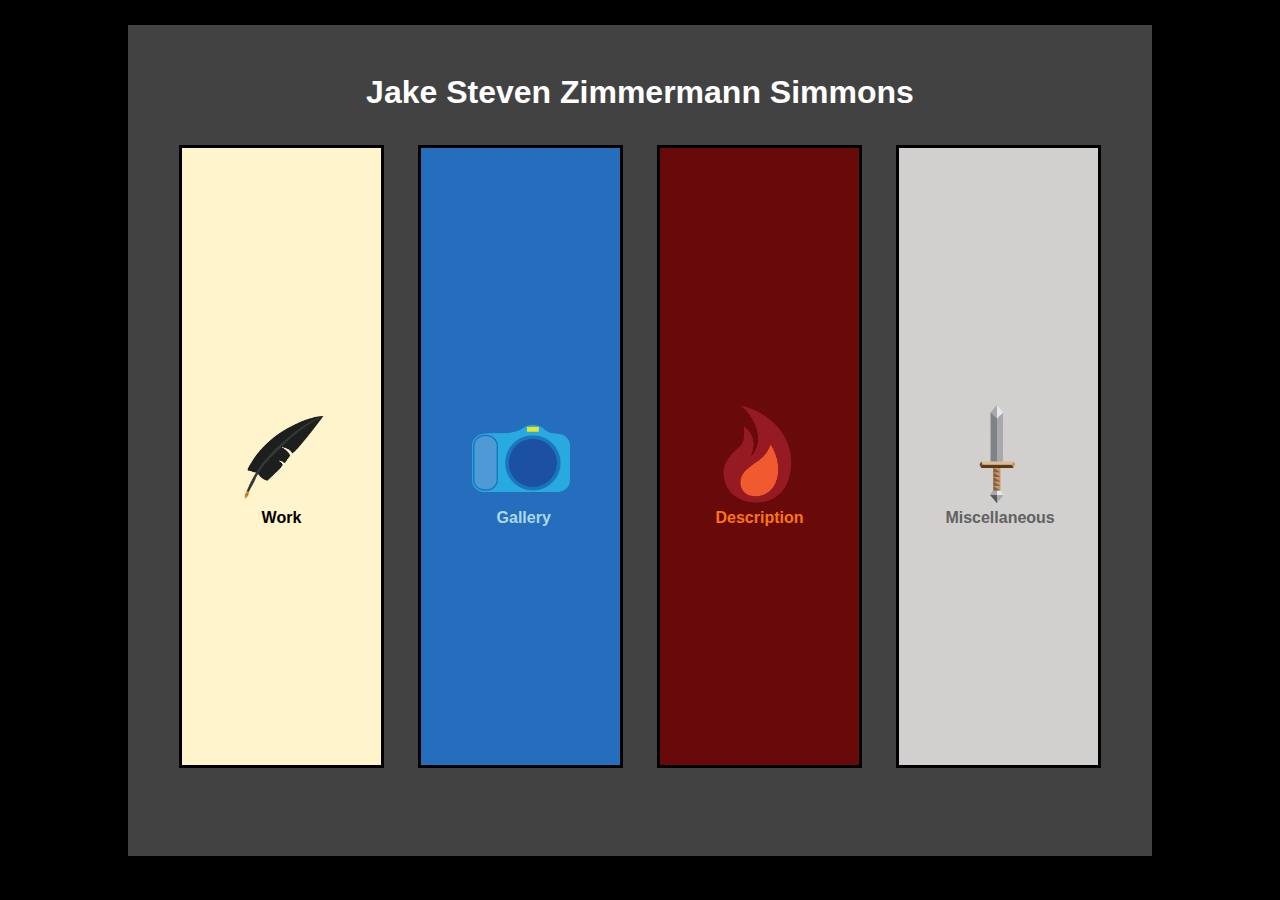
<file: index.html>
<html>
	<head>
		<meta 
			name="viewport" 
			content="width=device-width, initial-scale=1">
		<title>
			Jake Zimmermann Simmons
		</title>
		<link 
			rel="icon" 
			href="files/Favicon.PNG"
			type="image/PNG"
		\>
		<style>
			*{
				-webkit-box-sizing: border-box;
				-moz-box-sizing: border-box;
				box-sizing: border-box;
			}
			body{
				font-family:"Comic Sans",sans-serif;
				background-color: black;
				color: white;
			}
			.forground{
				width:80%;
				height: 92.28%;
				min-height: 300px;
				background-color:#424242;
				position:absolute;
				top:25px;
				left:50%;
				margin-left:-40%;
				padding:30px;
			}
			div.header{
				position: absolute;
				top:0px;
				width:calc(100% - 60px);
				text-align: center;
			}
			.center {
				display: flex;
				justify-content: center;
				align-items: center;
				height: 145px;
			}
			h1{
				padding-bottom:10px;
			}
			div.content{
				position: absolute;
				top:120px;
				height:75%;
				width:20%;
				border:3px solid black;
				float:left;
			}
			div#fst{
				background-color:#fff4cc;
				left: 15%;
				margin-left:-10%;
			}
			div#snd{
				background-color:#246ebd;
				left: 38.3333%;
				margin-left:-10%;
			}
			div#trd{
				background-color:#690a0a;
		        	left: 61.6666%;
		        	margin-left:-10%;
        		}
   			div#fth{
				background-color:#d1d0ce;
				left: 85%;
				margin-left:-10%;
            		}
			@media (max-height:700px){
				.forground{
					height: calc(100% - 50px);
				}
				div.content{
					height: calc(100% - 150px);
				}
			}
			@media (max-width:900px){
				.forground{
					min-height: 500px;
				}
				div.content{
					width: 44%;
				}
				div#fst{
					top: calc(0% + 130px);
					left: 26.5%;
					margin-left: -22%;
					height: calc(33%);
				}
				div#snd{
					top: calc(0% + 130px);
					left: 73.5%;
					margin-left: -22%;
					height: calc(33%);;
				}
				div#trd{
					top: calc(33.5% + 150px);
					left: 26.5%;
					margin-left: -22%;
					height: calc(33%);
				}
				div#fth{
					top: calc(33.5% + 150px);
					left: 73.5%;
					margin-left: -22%;
					height: calc(33%);
				}
				height:80%;
				background-color:#424242;

				position:absolute;
				top: 25px;
				left:50%;
				margin-left:-40%;
				padding:30px;

			}
			h1{
				padding-bottom:10px
			}
			a, a:hover, a:visited {
				text-decoration: none;
				color:inherit;
			}
			img.inpic{
				position:absolute;
				top:50%;
				left:50%;
			}
			img#fst{
				margin-top:-52px;
				margin-left:-50px;
			}
			img#snd{
				margin-top:-31px;
				margin-left:-49px;
			}
			img#trd{
				margin-top:-52px;
				margin-left:-50px;
			}
			img#fth{
				margin-top:-52px;
				margin-left:-50px;
			}
			p.intext{
				font-weight: bold;
				position:absolute;
				top:50%;
				left:50%;
			}
			p#fst{
				color:black;
				margin-top:53px;
				margin-left:-20px;
			}
			p#snd{
				color:#ADD8E6;
				margin-top:53px;
				margin-left:-24px;
			}
			p#trd{
				color:#FC7418;
				margin-top:53px;
				margin-left:-44px;
			}
			p#fth{
				color:#616161;
				margin-top:53px;
				margin-left:-53px;
			}
		</style>
	</head>
	<body>
		<div
			class= "forground">
			<div 
				class="header">
				<div
					class="center">
					<h1> 
						Jake Steven Zimmermann Simmons
					</h1>
				</div>
			</div>
			<a 
				style= "display:block" 
				href= "Subpages/ResearchTeaching.html">
				<div 
					class= "content" 
					id= "fst">
					<img 
						class="inpic" 
						id="fst" 
						style="" 
						src="files/Feather.png" 
						width="100px" 
						height="100px" 
						alt="Feather pic">
						
					</img>
					<p
						class="intext"
						id="fst">
						Work
					</p>
				</div>
			</a>
			<a 
				style= "display:block" 
				href= "Subpages/Photos.html">
				<div 
					class= "content" 
					id= "snd">
					<img 
						class="inpic" 
						id="snd" 
						style="" 
						src="files/Cam.png" 
						width="98px" 
						height="67px" 
						alt="Camera pic">
					</img>
					<p
						class="intext"
						id="snd">
						Gallery
					</p>
				</div>
			</a>
			<a 
				style= "display:block" 
				href= "Subpages/Summary.html">
				<div 
					class= "content" 
					id= "trd">
					<img 
						class="inpic" 
						id="trd" 
						style="" 
						src="files/Flame.png" 
						width="100px" 
						height="100px" 
						alt="Flame pic">
					</img>
					<p
						class="intext"
						id="trd">
						Description
					</p>

				</div>
			</a>
			<a 
				style= "display:block" 
				href= "Subpages/OtherProjects.html">
				<div 
					class= "content" 
					id= "fth">
					<img 
						class="inpic" 
						id="fth" 
						style="" 
						src="files/Sword.png" 
						width="100px" 
						height="100px" 
						alt="Sword pic">
					</img>
					<p
						class="intext"
						id="fth">
						Miscellaneous
					</p>
				</div>
			</a>
		</div>
	</body>
</html>
</file>
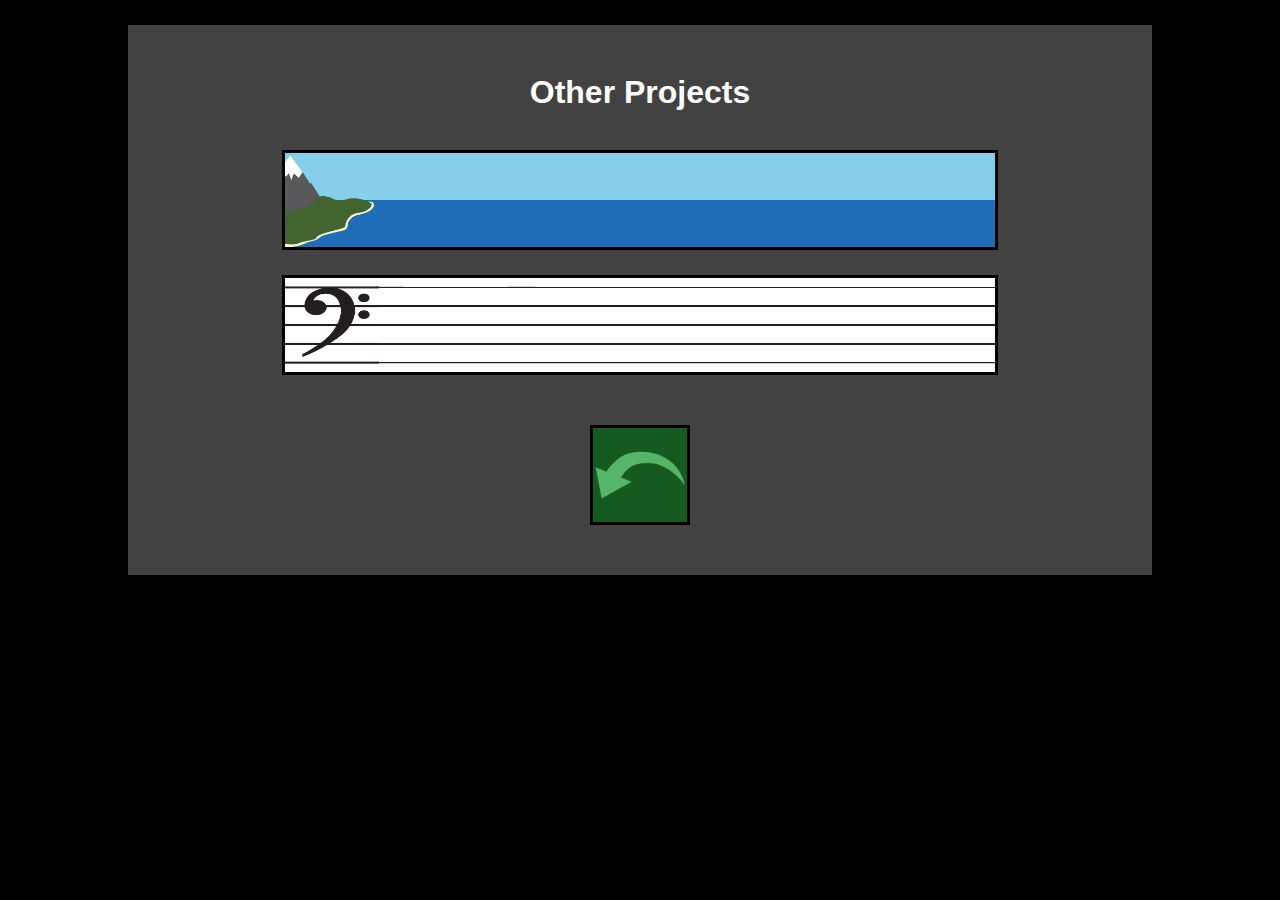
<file: OtherProjects.html>
<html>
	<head>
		<meta 
			name="viewport" 
			content="width=device-width, initial-scale=1">
		<title>
			Jake Zimmermann Simmons
		</title>
		<link 
			rel="icon" 
			href="Favicon.PNG"
			type="image/PNG"
		\>
		<style>
			*{
				-webkit-box-sizing: border-box;
				-moz-box-sizing: border-box;
				box-sizing: border-box;
			}
			body{
				font-family:"Comic Sans",sans-serif;
				background-color: black;
				color: white;
			}
			.forground{
				width:80%;
				height:550px;
				background-color:#424242;
				position:absolute;
				top: 25px;
				left:50%;
				margin-left:-40%;
				padding:30px;
			}
			div.header{
				position: absolute;
				top:0px;
				width:calc(100% - 60px);
				text-align: center;
			}
			.center {
				display: flex;
				justify-content: center;
				align-items: center;
				height: 145px;
			}
			h1{
				padding-bottom:10px
			}
			a, a:hover, a:visited {
				text-decoration: none;
				color:inherit;
			}
			img.inpic{
				position:absolute;
				top:0%;
				left:0%;
			}
			div.content{
				height:100px;
				width:70%;
				border:3px solid black;
				left:50%;
				margin-left:-35%;
			}
			div#fst{
				background-color:#87ceeb;
				position: absolute;
				top: 175px;
				margin-top:-50px;
			}
			div#snd{
				background-color:#ffffff;
				position: absolute;
				top: 300px;
				margin-top:-50px;
			}
            div#bck{
				background-color:#155a1e;
				position: absolute;
				height:100px;
				width:100px;
				top:400px;
				margin-left:-50px;
            }
		</style>
	</head>
	<body>
		<b class= "forground">
			<div 
				class="header">
				<div
					class="center">
					<h1> 
						Other Projects
					</h1>
				</div>
			</div>
			<a style= "display:block" 
				href= "World.html">
				<div class= "content" 
					id= "fst">
					<img style="" 
						src="files/Sea.png" 
						width="100%" 
						height="94.4px" 
						alt="Sea pic">
					</img>
					<img class="inpic" 
						style="" 
						src="files/Island.png" 
						width="94.4px" 
						height="94.4px" 
						alt="Island pic">
					</img>
				</div>
			</a>
			<a style= "display:block" 
				href= "https://soundcloud.com/jakezimmermann">
				<div class= "content" 
					id= "snd">
					<img style="" 
						src="files/Bars.png" 
						width="100%" 
						height="94.4px" 
						alt="Sea pic">
					</img>
					<img class="inpic" 
						style="" 
						src="files/Clef.png" 
						width="94.4px" 
						height="94.4px" 
						alt="Island pic">
					</img>
				</div>
			</a>
			<a style= "display:block" 
				href= "index.html">
				<div class= "content" 
					id= "bck">
					<img class="inpic" 
						id="bck" 
						style="" 
						src="files/Back.png" 
						width="94.4px" 
						height="94.4px" 
						alt="Back pic">
					</img>
				</div>
			</a>
		</b>
	</body>
</html>
</file>
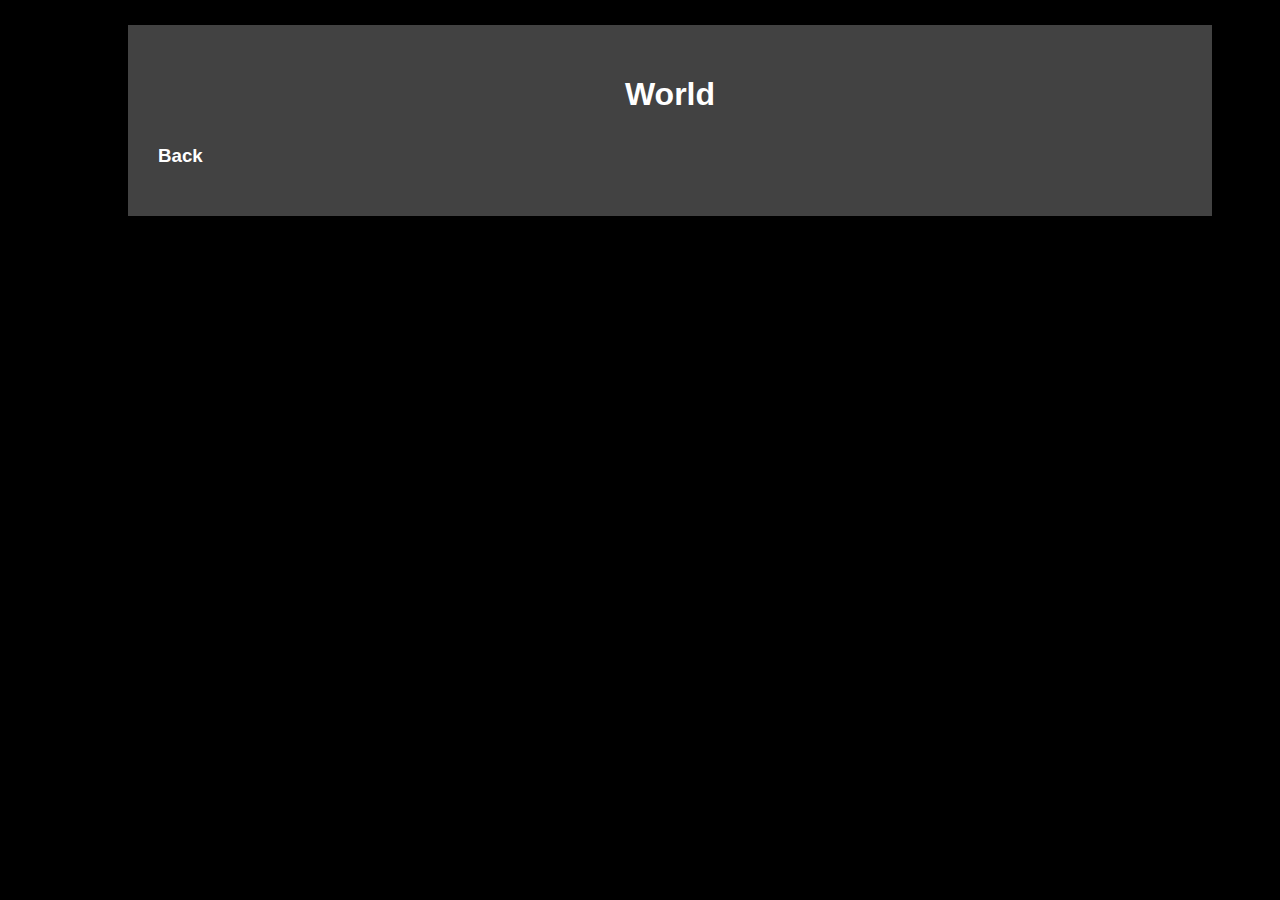
<file: World.html>
<html>

	<head>

		<style>

			body{
				font-family:"Comic Sans",sans-serif;
				background-color: black;
				color: white;
			}
			.forground{
				width:80%;
				height:auto;

				background-color:#424242;

				position:absolute;
				top: 25px;
				left:50%;
				margin-left:-40%;
				padding:30px;

			}
			h1{
				padding-bottom:10px
			}
			a, a:hover, a:visited {
				text-decoration: none;
				color:inherit;
			}
			img.inpic{
				position:absolute;
				top:50%;
				left:50%;
			}
		</style>

	</head>


	<body>
		<b class= "forground">
			<h1 align= "center"> World </h1>

			<h2> </h2>

			<h3><a href= "index.html"> Back </a></h3>
		</b>
	</body>
</html>
</file>
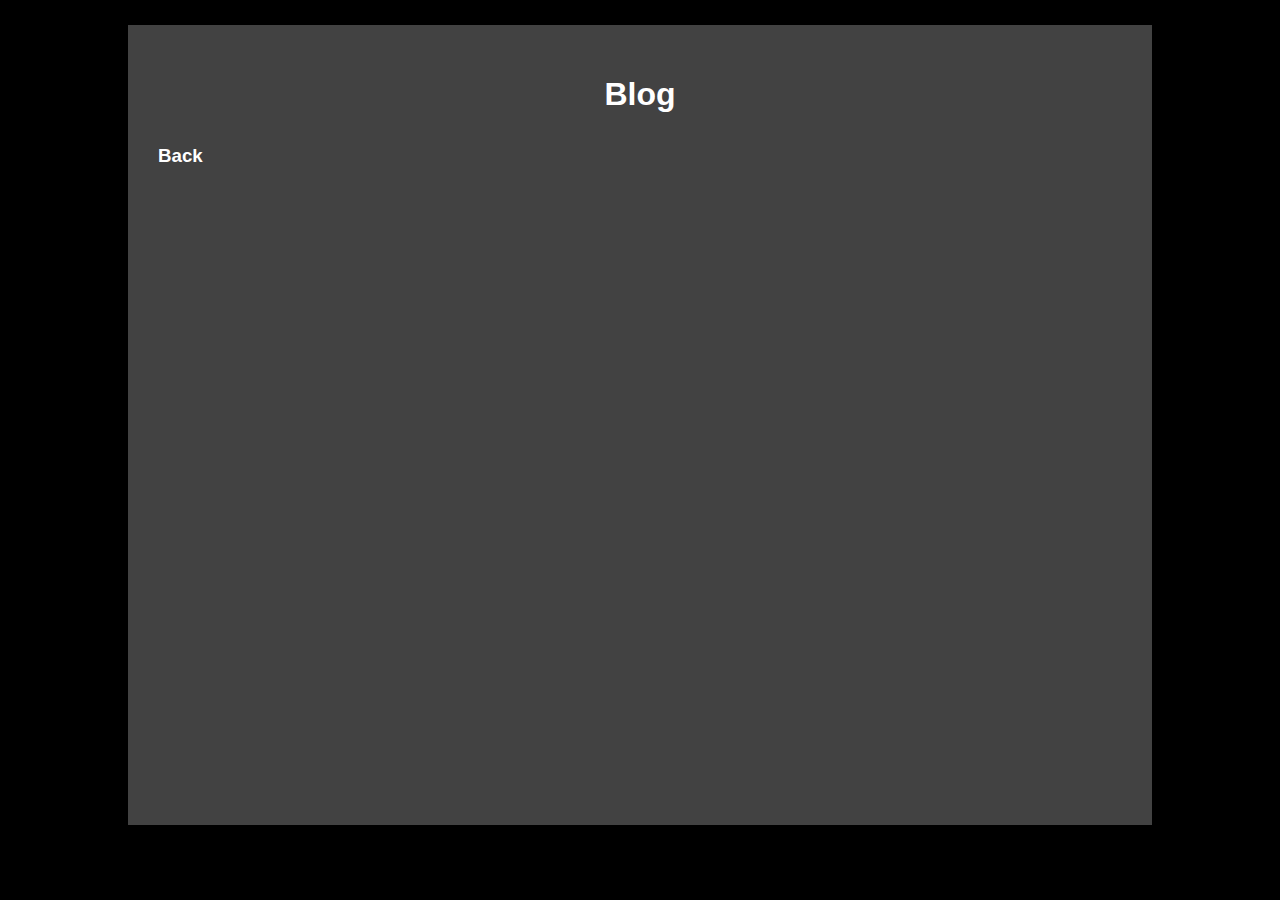
<file: Subpages/Blog.html>
<html>
	<head>
		<meta 
			name="viewport" 
			content="width=device-width, initial-scale=1">
		<title>
			Jake Zimmermann Simmons
		</title>
		<link 
			rel="icon" 
			href="../files/Favicon.PNG"
			type="image/PNG"
		\>
		<link rel="stylesheet" href="../styles.css" />

	</head>


	<body>
		<b class= "forground">
			<h1 align= "center"> Blog </h1>

			<h2> </h2>

			<h3><a href= "../index.html"> Back </a></h3>
		</b>
	</body>
</html>
</file>
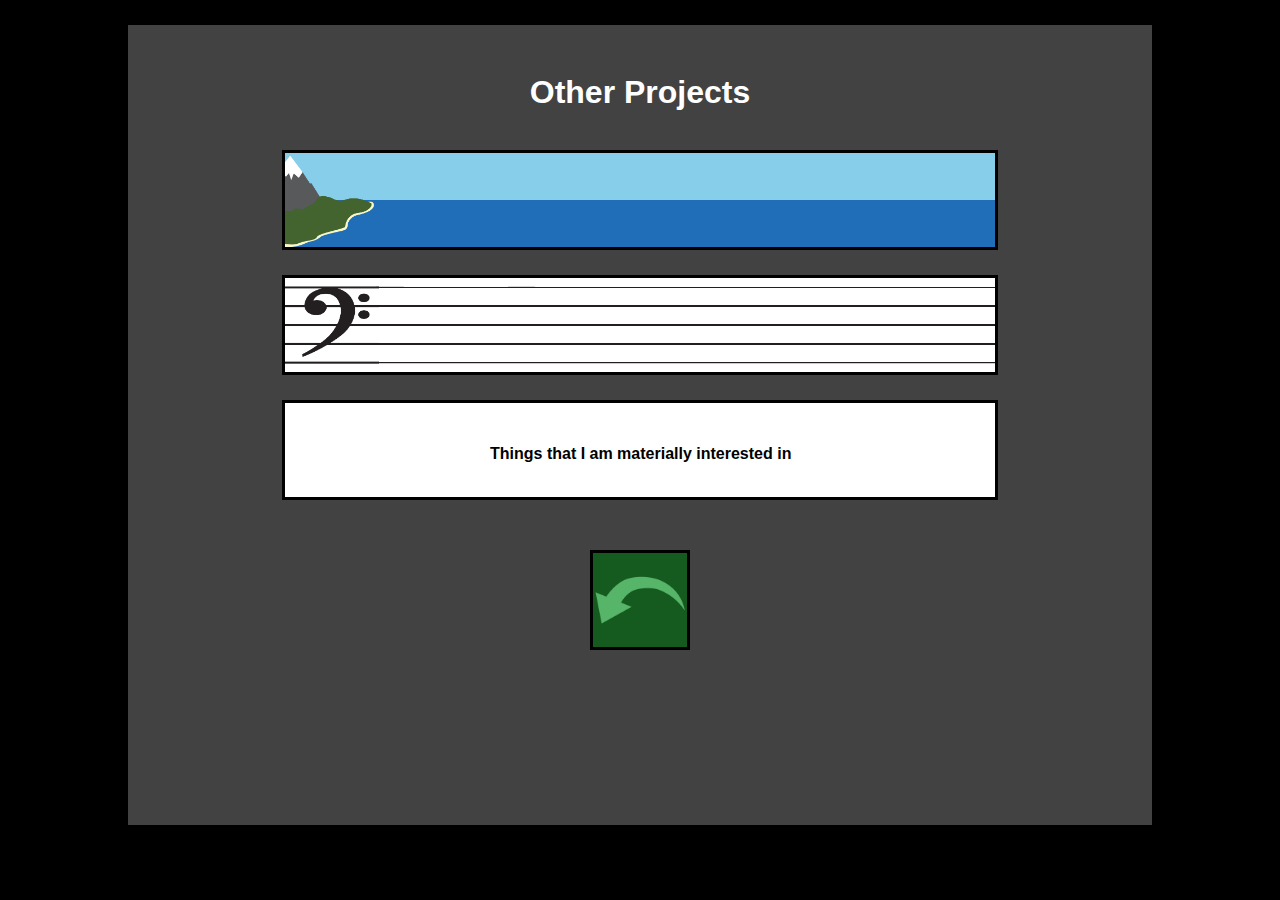
<file: Subpages/OtherProjects.html>
<html>
	<head>
		<meta 
			name="viewport" 
			content="width=device-width, initial-scale=1">
		<title>
			Jake Zimmermann Simmons
		</title>
		<link 
			rel="icon" 
			href="../files/Favicon.PNG"
			type="image/PNG"
		\>
		<link rel="stylesheet" href="../styles.css" />
		<style>
			div.content{
				height:100px;
				width:70%;
				border:3px solid black;
				left:50%;
				margin-left:-35%;
			}
			div#fst{
				background-color:#87ceeb;
				position: absolute;
				top: 175px;
				margin-top:-50px;
			}
			div#snd{
				background-color:#ffffff;
				position: absolute;
				top: 300px;
				margin-top:-50px;
			}
			div#trd{
				background-color:#ffffff;
				position: absolute;
				top: 425px;
				margin-top:-50px;
			}
            		div#bck{
				background-color:#155a1e;
				position: absolute;
				height:100px;
				width:100px;
				top:525px;
				margin-left:-50px;
            		}
			p.intext{
				font-weight:bold;
				position:absolute;
				top:50%;
				left:50%;
			}
			p#trd{
				color:black;
				margin-top:-5px;
				margin-left:-150px;
			}
		</style>
	</head>
	<body>
		<b class= "forground">
			<div 
				class="header">
				<div
					class="center">
					<h1> 
						Other Projects
					</h1>
				</div>
			</div>
			<a style= "display:block" 
				href= "OtherProjects.Subpages/World.html">
				<div class= "content" 
					id= "fst">
					<img style="" 
						src="../files/Sea.png" 
						width="100%" 
						height="94.4px" 
						alt="Sea pic">
					</img>
					<img class="inpic" 
						style="" 
						src="../files/Island.png" 
						width="94.4px" 
						height="94.4px" 
						alt="Island pic">
					</img>
				</div>
			</a>
			<a style= "display:block" 
				href= "OtherProjects.Subpages/Music.html">
				<div class= "content" 
					id= "snd">
					<img style="" 
						src="../files/Bars.png" 
						width="100%" 
						height="94.4px" 
						alt="Sea pic">
					</img>
					<img class="inpic" 
						style="" 
						src="../files/Clef.png" 
						width="94.4px" 
						height="94.4px" 
						alt="Island pic">
					</img>
				</div>
			</a>
			<a style= "display:block" 
				href="OtherProjects.Subpages/ThingsIWantList/ThingsThatIWant.txt">
				<div class= "content"
					id= "trd">
					<p class="intext"
						id="trd">
						Things that I am materially interested in
					</p>
				</div>
			</a>
			<a style= "display:block" 
				href= "../index.html">
				<div class= "content" 
					id= "bck">
					<img class="inpic" 
						id="bck" 
						style="" 
						src="../files/Back.png" 
						width="94.4px" 
						height="94.4px" 
						alt="Back pic">
					</img>
				</div>
			</a>
		</b>
	</body>
</html>
</file>
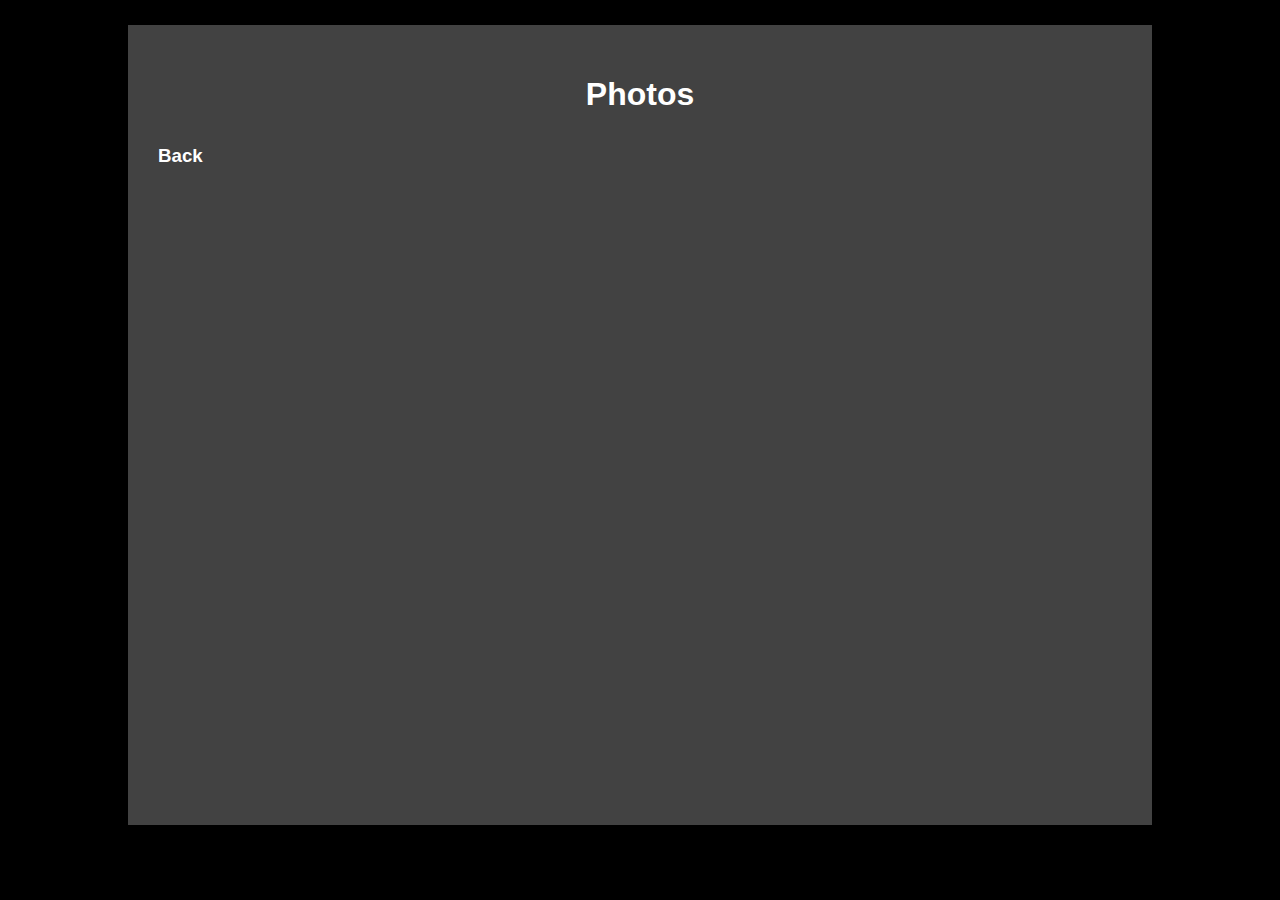
<file: Subpages/Photos.html>
<html>

	<head>
		<meta 
			name="viewport" 
			content="width=device-width, initial-scale=1">
		<title>
			Jake Zimmermann Simmons
		</title>
		<link 
			rel="icon" 
			href="../files/Favicon.PNG"
			type="image/PNG"
		\>
		<link rel="stylesheet" href="../styles.css" />
	</head>


	<body>
		<b class= "forground">
			<h1 align= "center"> Photos </h1>

			<h2> </h2>

			<h3><a href= "../index.html"> Back </a></h3>
		</b>
	</body>
</html>
</file>
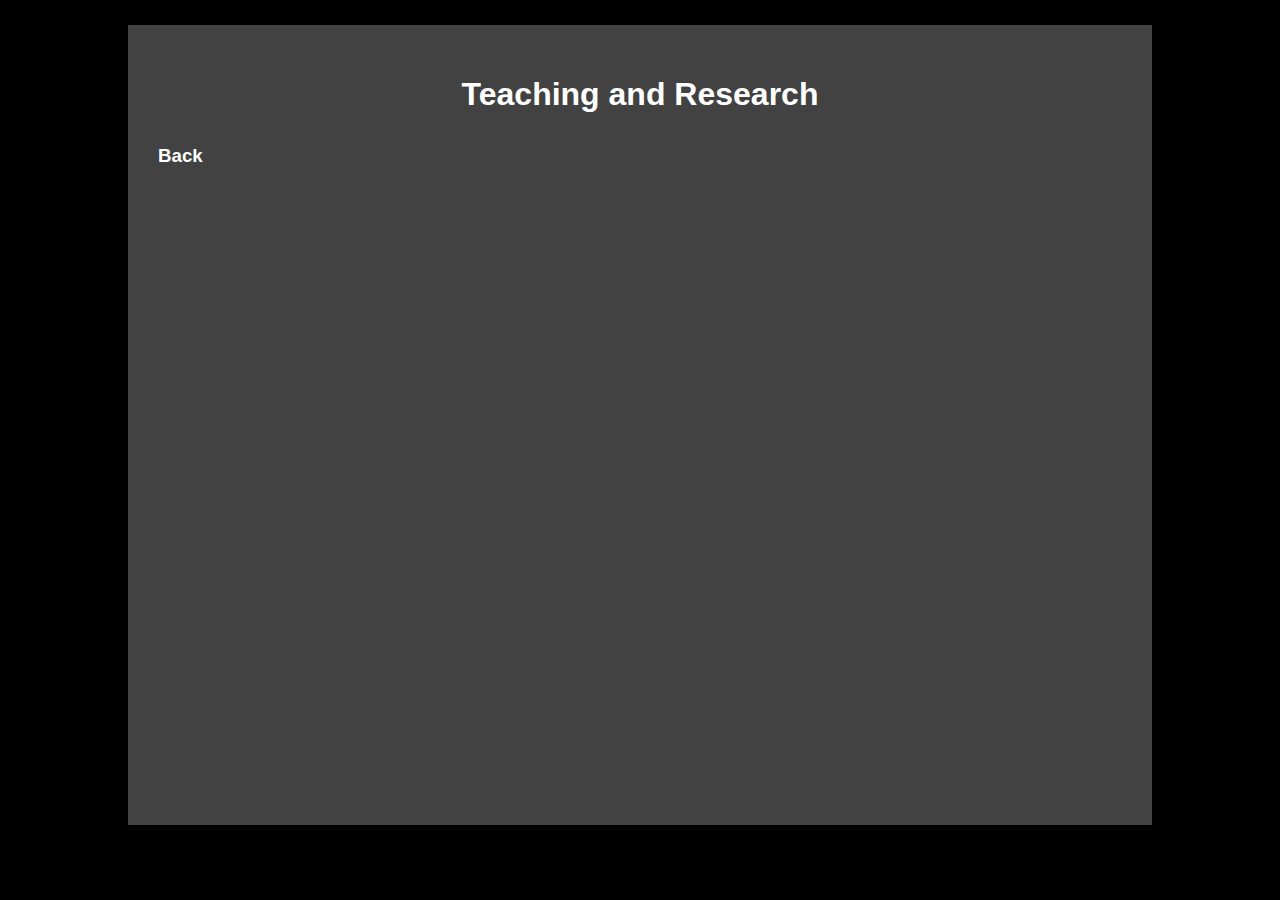
<file: Subpages/ResearchTeaching.html>
<html>
	<head>
		<meta 
			name="viewport" 
			content="width=device-width, initial-scale=1">
		<title>
			Jake Zimmermann Simmons
		</title>
		<link 
			rel="icon" 
			href="../files/Favicon.PNG"
			type="image/PNG"
		\>
		<link rel="stylesheet" href="../styles.css" />

	</head>


	<body>
		<b class= "forground">
			<h1 align= "center"> Teaching and Research </h1>

			<h2> </h2>

			<h3><a href= "../index.html"> Back </a></h3>
		</b>
	</body>
</html>
</file>
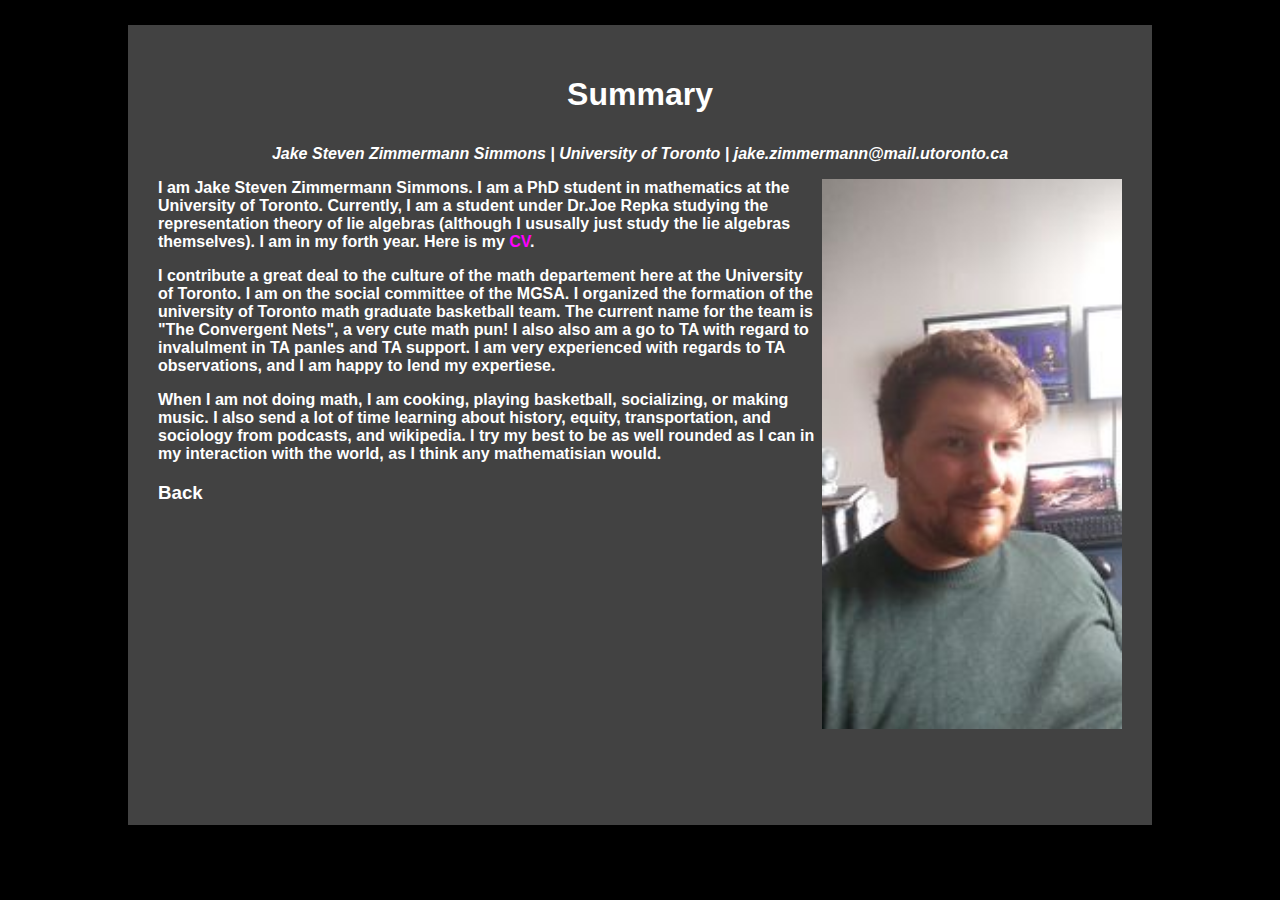
<file: Subpages/Summary.html>
<html>
	<head>
		<meta 
			name="viewport" 
			content="width=device-width, initial-scale=1">
		<title>
			Jake Zimmermann Simmons
		</title>
		<link 
			rel="icon" 
			href="../files/Favicon.PNG"
			type="image/PNG"
		\>
		<link rel="stylesheet" href="../styles.css" />
		<link rel="stylesheet" href="CVlink.css" />
	</head>
	<body>
		<b class= "forground">
			<h1 align= "center"> 
				Summary 
			</h1>
			<p align = "middle">
				<i>
					Jake Steven Zimmermann Simmons |
					University of Toronto |
					jake.zimmermann@mail.utoronto.ca
				</i>
			</p>

			<p> 
				<img src="../files/myface.jpg" 
					alt="Cool face" 
					align="right" 
					style = "" 
					width="300px" 
					height="550px"> 
					I am Jake Steven Zimmermann Simmons. 
				I am a PhD student in mathematics at the 
				University of Toronto.
				Currently, I am a student under
				Dr.Joe Repka studying the representation theory
				of lie algebras (although I ususally just 
				study the lie algebras themselves). I am 
				in my forth year.
				Here is my <a id="CVlink" href= "CV/CV.html"> 
				CV</a>.
			</p>
			
			<p>
				I contribute a great deal to the 
				culture of the math departement here at 
				the University of Toronto. I am on the 
				social committee of the MGSA. 
				I organized the formation of the university
				of Toronto math graduate basketball team. 
				The current name for the team is "The
				Convergent Nets", a very cute math pun!
				I also 
				also am a go to TA with regard to 
				invalulment in TA panles and TA support.
				I am very experienced with regards to TA 
				observations, and I am happy to lend my 
				expertiese. 
			</p>

			<p>
				When I am not doing math, I am cooking, playing 
				basketball, socializing, or making music.
				I also send a lot of time
				learning about history,
				equity, transportation, 
				and sociology from podcasts, and wikipedia. 
				I try my best
				to be as well rounded as I can in my 
				interaction with the world, as I think 
				any mathematisian would.	
			</p>

			<h3>
				<a href= "../index.html">
					Back
				</a>
			</h3>
		</b>
	</body>
</html>
</file>
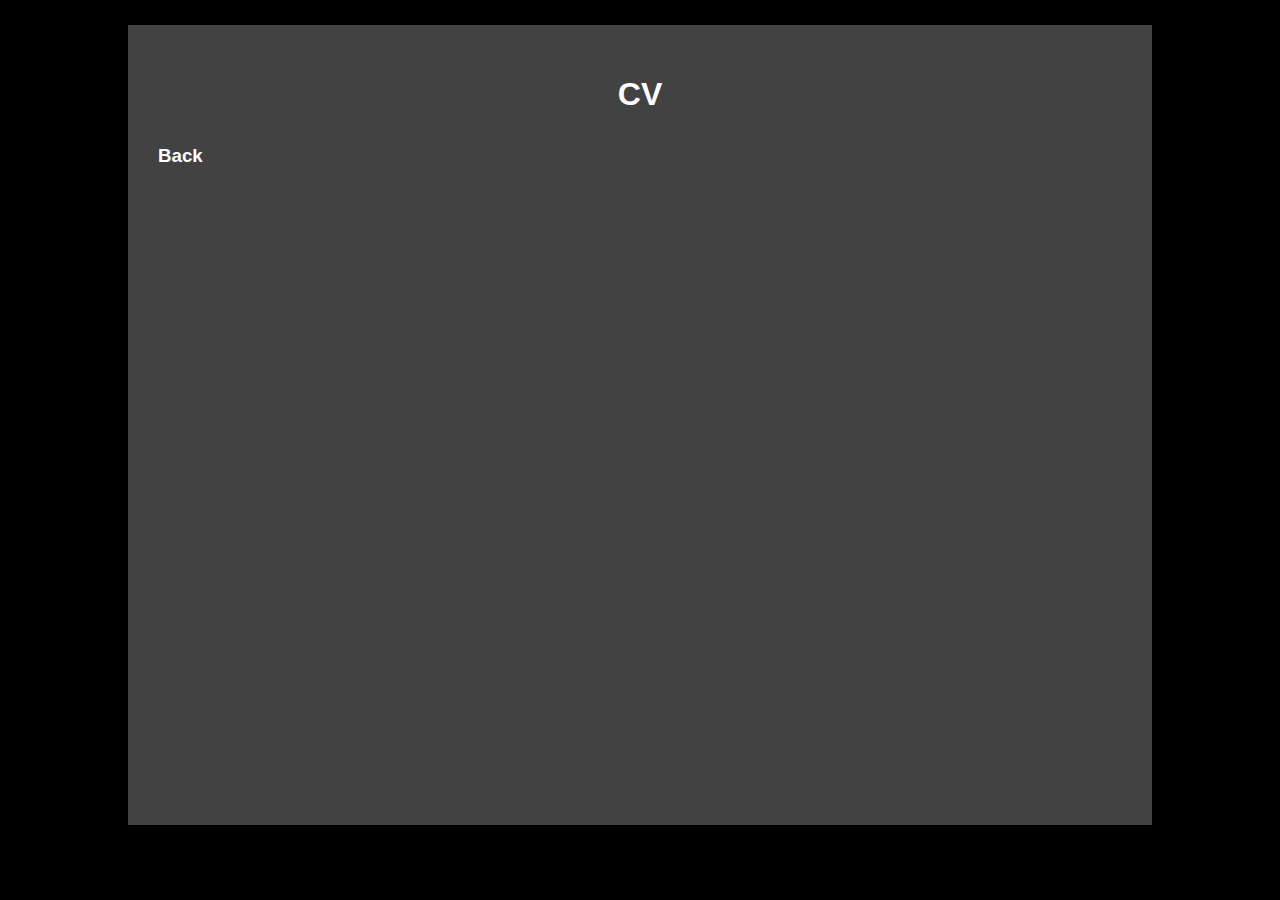
<file: Subpages/CV/CV.html>
<html>

	<head>
		<meta 
			name="viewport" 
			content="width=device-width, initial-scale=1">
		<title>
			Jake Zimmermann Simmons
		</title>
		<link 
			rel="icon" 
			href="../../files/Favicon.PNG"
			type="image/PNG"
		\>
		<link rel="stylesheet" href="../../styles.css" />
	</head>


	<body>
		<b class= "forground">
			<h1 align= "center"> CV </h1>

			<h2> </h2>

			<h3><a href= "../Summary.html"> Back </a></h3>
		</b>
	</body>
</html>
</file>
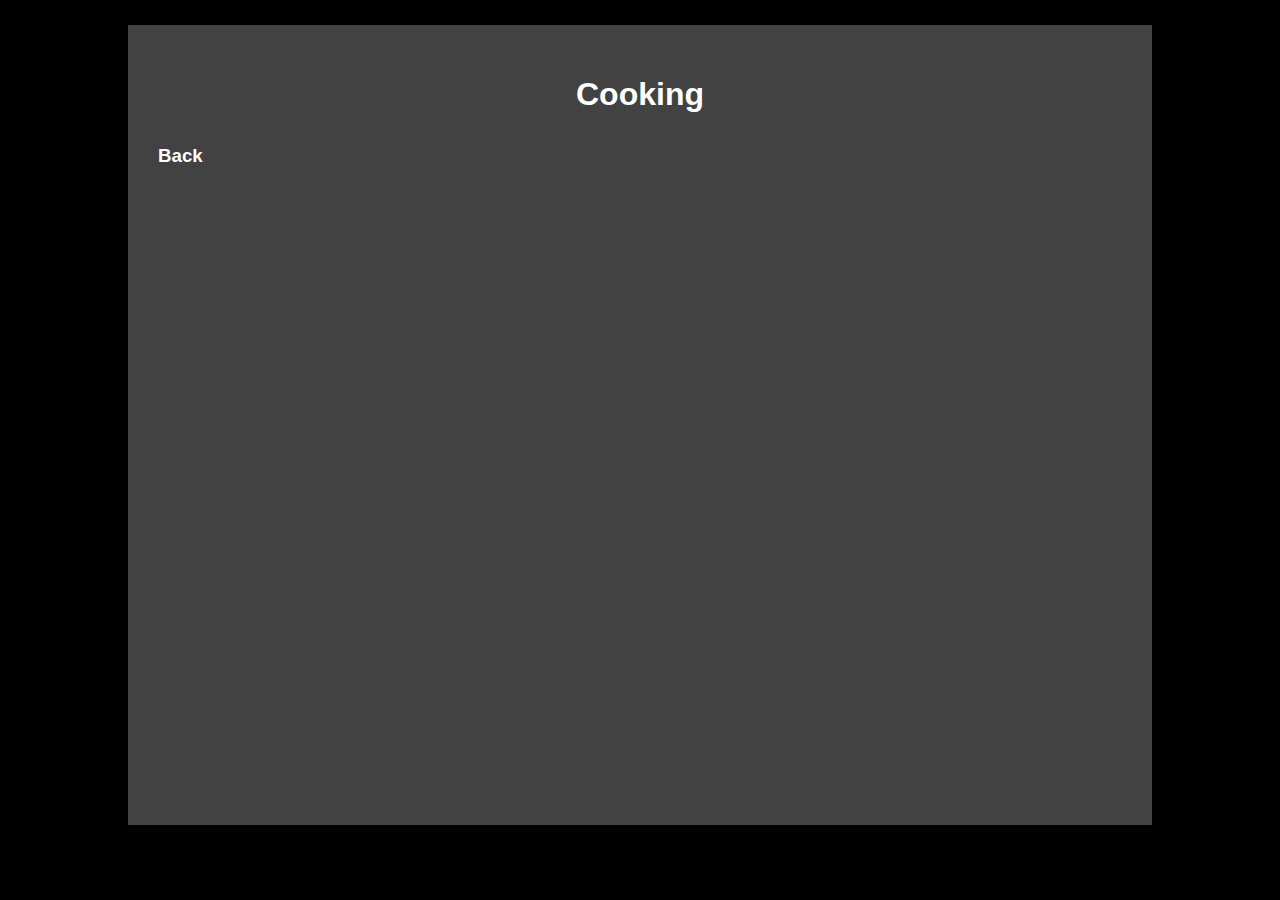
<file: Subpages/OtherProjects.Subpages/Cooking.html>
<html>

	<head>
		<meta 
			name="viewport" 
			content="width=device-width, initial-scale=1">
		<title>
			Jake Zimmermann Simmons
		</title>
		<link 
			rel="icon" 
			href="../../files/Favicon.PNG"
			type="image/PNG"
		\>
		<link rel="stylesheet" href="../../styles.css" />

	</head>


	<body>
		<b class= "forground">
			<h1 align= "center"> Cooking </h1>

			<h2> </h2>

			<h3><a href= "../OtherProjects.html"> Back </a></h3>
		</b>
	</body>
</html>
</file>
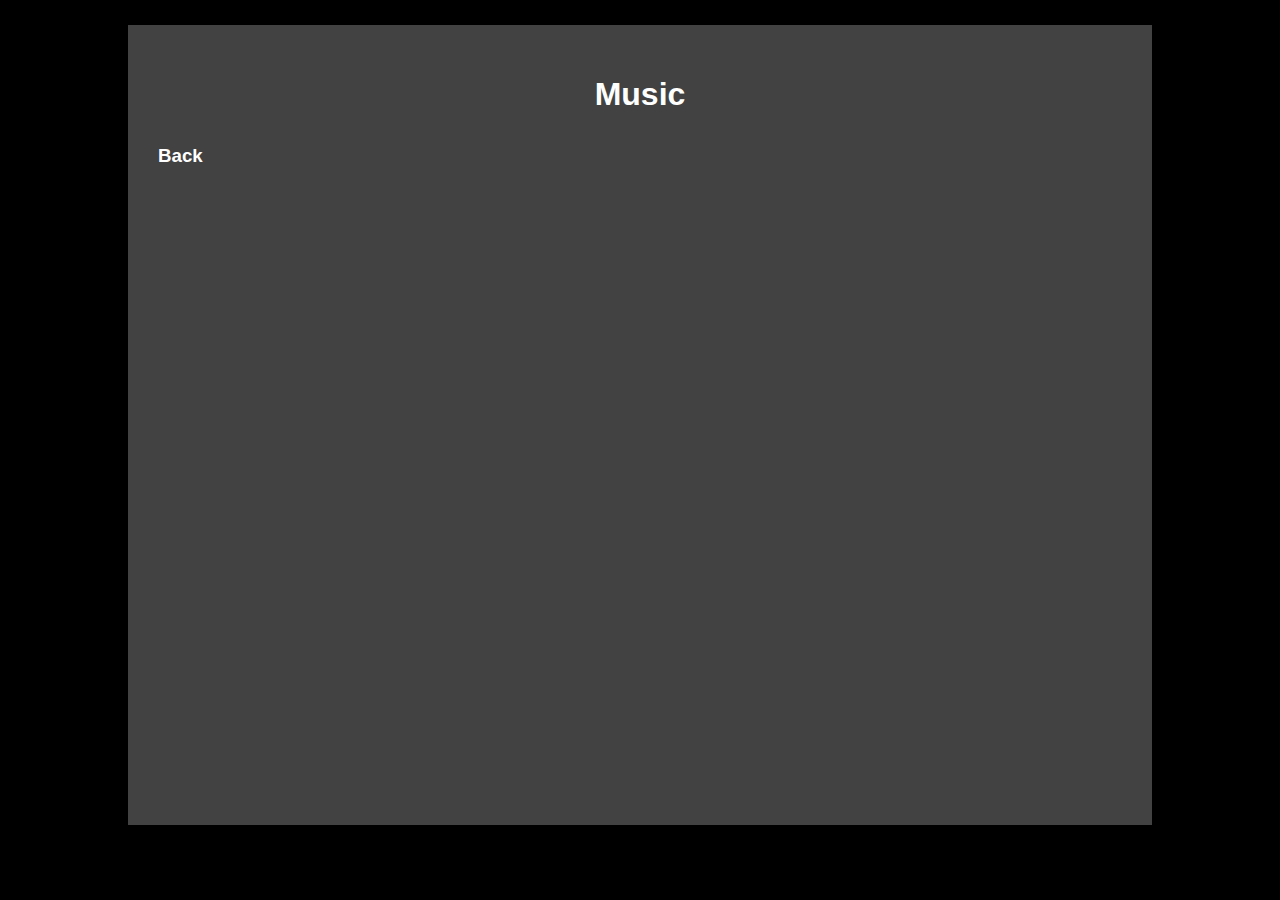
<file: Subpages/OtherProjects.Subpages/Music.html>
<html>

	<head>
		<meta 
			name="viewport" 
			content="width=device-width, initial-scale=1">
		<title>
			Jake Zimmermann Simmons
		</title>
		<link 
			rel="icon" 
			href="../../files/Favicon.PNG"
			type="image/PNG"
		\>
		<link rel="stylesheet" href="../../styles.css" />
	</head>


	<body>
		<b class= "forground">
			<h1 align= "center"> Music </h1>

			<h2> </h2>

			<h3><a href= "../OtherProjects.html"> Back </a></h3>
		</b>
	</body>
</html>
</file>
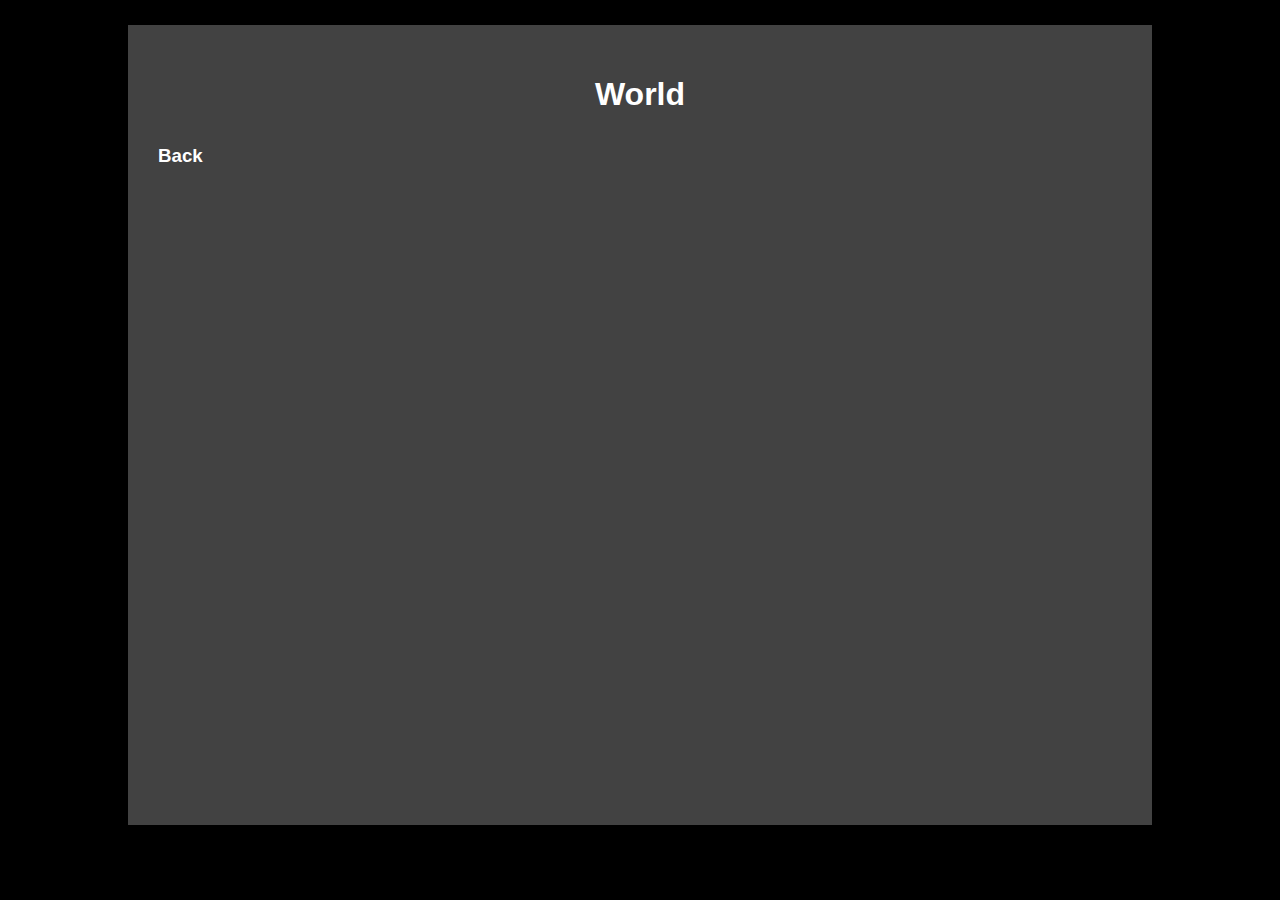
<file: Subpages/OtherProjects.Subpages/World.html>
<html>

	<head>
		<meta 
			name="viewport" 
			content="width=device-width, initial-scale=1">
		<title>
			Jake Zimmermann Simmons
		</title>
		<link 
			rel="icon" 
			href="../../files/Favicon.PNG"
			type="image/PNG"
		\>
		<link rel="stylesheet" href="../../styles.css" />
	</head>


	<body>
		<b class= "forground">
			<h1 align= "center"> World </h1>

			<h2> </h2>

			<h3><a href= "../OtherProjects.html"> Back </a></h3>
		</b>
	</body>
</html>
</file>
<file: styles.css>
*{
				-webkit-box-sizing: border-box;
				-moz-box-sizing: border-box;
				box-sizing: border-box;
			}
			body{
				font-family:"Comic Sans",sans-serif;
				background-color: black;
				color: white;
			}
			.forground{
				width:80%;
				height:800px;
				background-color:#424242;
				position:absolute;
				top: 25px;
				left:50%;
				margin-left:-40%;
				padding:30px;
			}
			div.header{
				position: absolute;
				top:0px;
				width:calc(100% - 60px);
				text-align: center;
			}
			.center {
				display: flex;
				justify-content: center;
				align-items: center;
				height: 145px;
			}
			h1{
				padding-bottom:10px
			}
			a, a:hover, a:visited {
				text-decoration: none;
				color:inherit;
			}
			img.inpic{
				position:absolute;
				top:0%;
				left:0%;
			}
			.pdf-embed-container::-webkit-scrollbar {
			    width: 0;
			    height: 0;
			}

			.pdf-embed-container iframe {
			    -webkit-user-select: none; /* Disable selection */
			    -moz-user-select: none;
			    -ms-user-select: none;
			    user-select: none;
			    pointer-events: none; /* Disable interaction with embedded PDF */
			}
</file>
<file: Subpages/CVlink.css>
a#CVlink {
	color: magenta;
}
</file>
